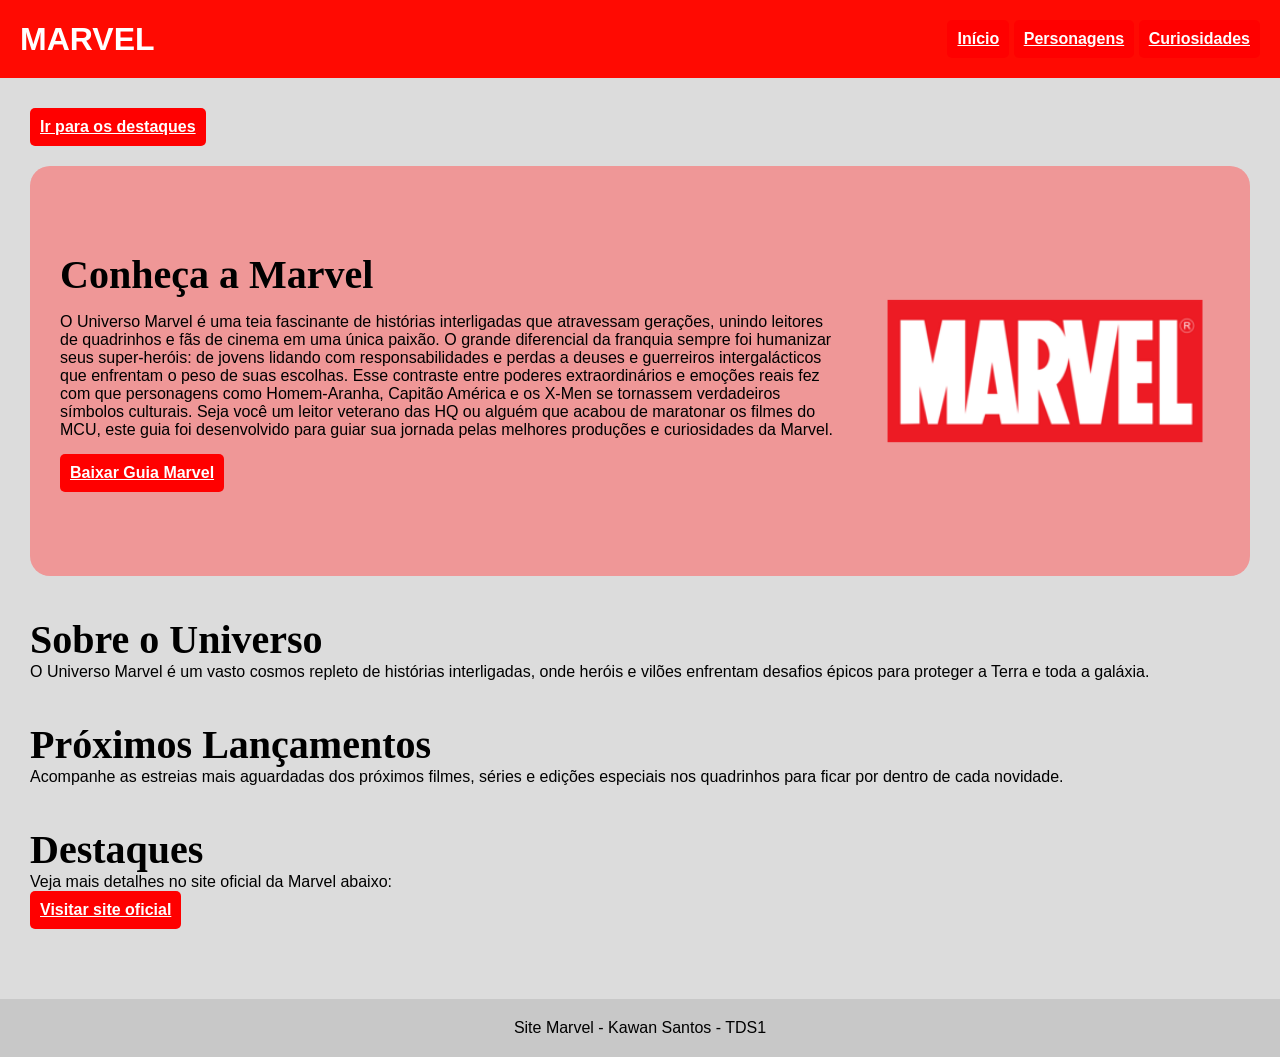
<file: index.html>
<!DOCTYPE html>
<html lang="pt-BR">
    <head>
        <meta charset="UTF-8" />
        <title>MARVEL</title>
        <link rel="stylesheet" href="css/style.css" />
    </head>
    <body>
        <header>
            <h1>MARVEL</h1>
            <section id="itens">
                <a href="index.html">Início</a>
                <a href="pages/personagens.html">Personagens</a>
                <a href="pages/curiosidades.html">Curiosidades</a>
            </section>
        </header>
        <main>
            <a href="#destaques">Ir para os destaques</a>
            <section id="introducao">
                <article>
                    <h2>Conheça a Marvel</h2>
                    <p>O Universo Marvel é uma teia fascinante de histórias interligadas que atravessam gerações, unindo leitores de quadrinhos e fãs de cinema em uma única paixão. O grande diferencial da franquia sempre foi humanizar seus super-heróis: de jovens lidando com responsabilidades e perdas a deuses e guerreiros intergalácticos que enfrentam o peso de suas escolhas. Esse contraste entre poderes extraordinários e emoções reais fez com que personagens como Homem-Aranha, Capitão América e os X-Men se tornassem verdadeiros símbolos culturais. Seja você um leitor veterano das HQ ou alguém que acabou de maratonar os filmes do MCU, este guia foi desenvolvido para guiar sua jornada pelas melhores produções e curiosidades da Marvel.</p>
            <p><a href="assets/arquivo/guia_marvel.pdf" download>Baixar Guia Marvel</a></p>
                </article>
                <img src="assets/img/marvel.png" alt="Logo Marvel"/>
            </section>
            <section id="sobre">
                <h2>Sobre o Universo</h2>
                <p>O Universo Marvel é um vasto cosmos repleto de histórias interligadas, onde heróis e vilões enfrentam desafios épicos para proteger a Terra e toda a galáxia.</p>
            </section>
            <section id="lancamentos">
                <h2>Próximos Lançamentos</h2>
                <p>Acompanhe as estreias mais aguardadas dos próximos filmes, séries e edições especiais nos quadrinhos para ficar por dentro de cada novidade.</p>
            </section>
            <section id="destaques">
                <h2>Destaques</h2>
                <p>Veja mais detalhes no site oficial da Marvel abaixo:</p>
                <a href="https://www.marvel.com" target="_blank">Visitar site oficial</a>
            </section>
        </main>
        <footer>
            <p>Site Marvel - Kawan Santos - TDS1</p>
        </footer>
    </body>
</html>
</file>
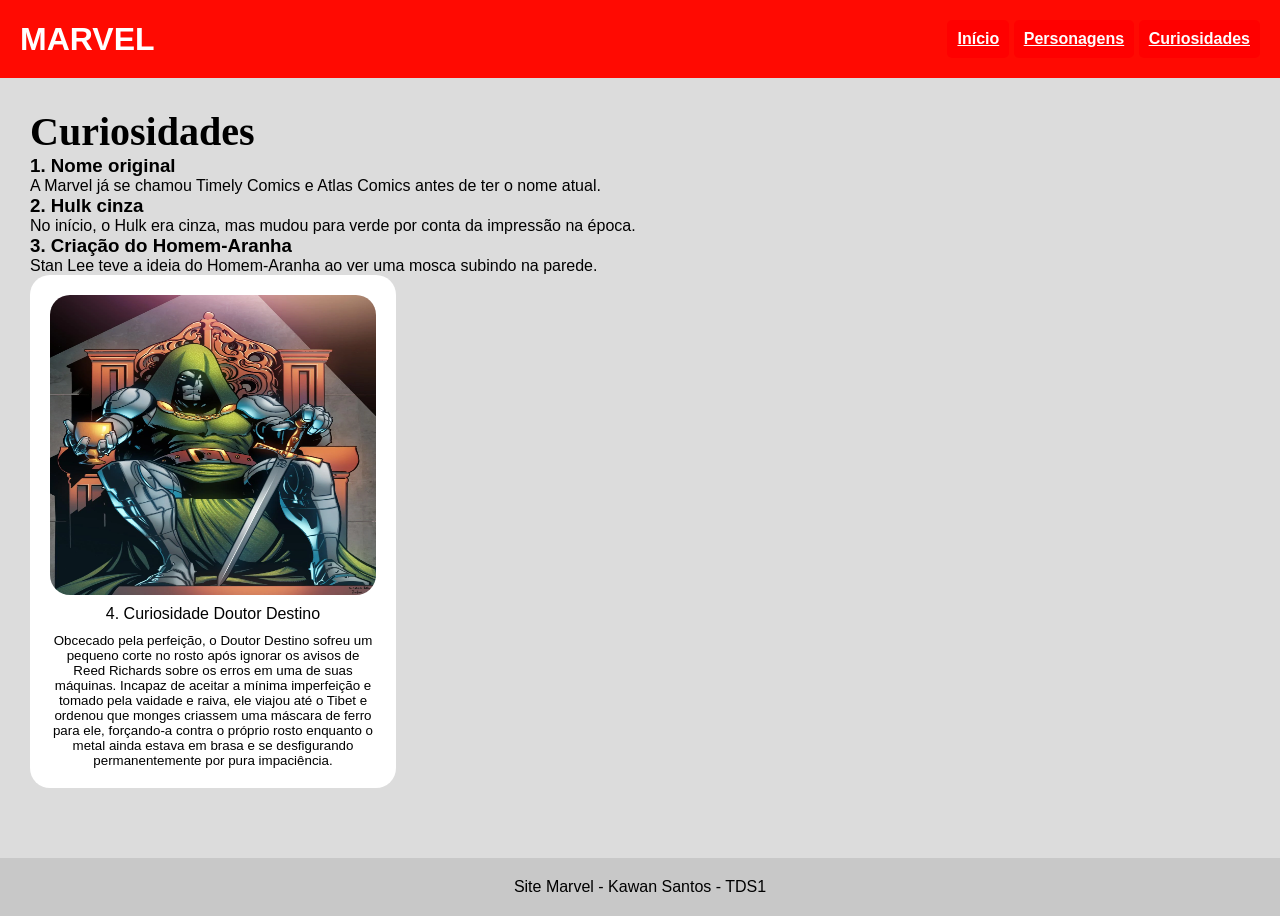
<file: pages/curiosidades.html>
<!DOCTYPE html>
<html lang="pt-BR">
    <head>
        <meta charset="UTF-8" />
        <title>HERÓIS - Curiosidades</title>
        <link rel="stylesheet" href="../css/style.css" />
    </head>
    <body>
        <header>
            <h1>MARVEL</h1>
            <section id="itens">
                <a href="../index.html">Início</a>
                <a href="personagens.html">Personagens</a>
                <a href="curiosidades.html">Curiosidades</a>
            </section>
        </header>
        <main>
            <h2>Curiosidades</h2>
            <section id="curiosidades">
                <article>
                    <h3>1. Nome original</h3>
                    <p>A Marvel já se chamou Timely Comics e Atlas Comics antes de ter o nome atual.</p>
                </article>
                <article>
                    <h3>2. Hulk cinza</h3>
                    <p>No início, o Hulk era cinza, mas mudou para verde por conta da impressão na época.</p>
                </article>
                <article>
                    <h3>3. Criação do Homem-Aranha</h3>
                    <p>Stan Lee teve a ideia do Homem-Aranha ao ver uma mosca subindo na parede.</p>
                </article>
                <article class="card">
                    <img src="../assets/img/doutordestino.png" alt="doutor destino"/>
                    <p>4. Curiosidade Doutor Destino</p>
                    <small><p>Obcecado pela perfeição, o Doutor Destino sofreu um pequeno corte no rosto após ignorar os avisos de Reed Richards sobre os erros em uma de suas máquinas. Incapaz de aceitar a mínima imperfeição e tomado pela vaidade e raiva, ele viajou até o Tibet e ordenou que monges criassem uma máscara de ferro para ele, forçando-a contra o próprio rosto enquanto o metal ainda estava em brasa e se desfigurando permanentemente por pura impaciência.</p></small>
                </article>
            </section>
        </main>
            <footer>
                <p>Site Marvel - Kawan Santos - TDS1</p>
            </footer>
    </body>
</html>
</file>
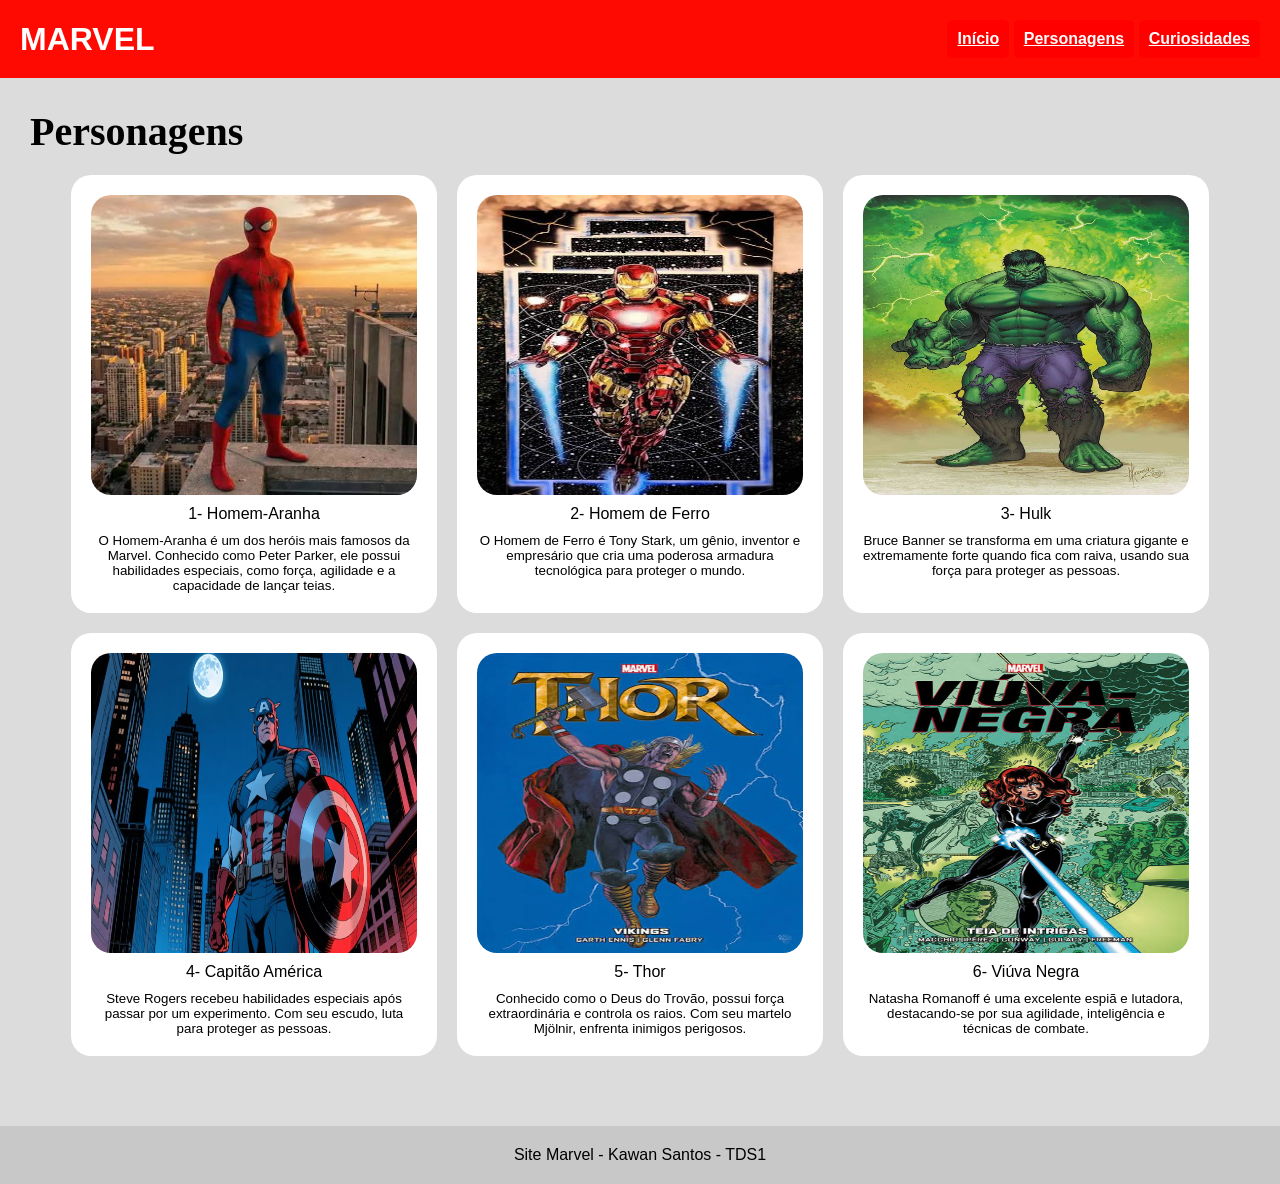
<file: pages/personagens.html>
<!DOCTYPE html>
<html lang="pt-BR">
    <head>
        <meta charset="UTF-8" />
        <title>HERÓIS - Personagens</title>
        <link rel="stylesheet" href="../css/style.css" />
    </head>
    <body>
        <header>
            <h1>MARVEL</h1>
            <section id="itens">
                <a href="../index.html">Início</a>
                <a href="personagens.html">Personagens</a>
                <a href="curiosidades.html">Curiosidades</a>
            </section>
        </header>
        <main>
            <h2>Personagens</h2>
            <section id="cards">
                <article class="card">
                    <img src="../assets/img/homemaranha.png" alt="homem aranha"/>
                    <p>1- Homem-Aranha</p>
                    <small><p>O Homem-Aranha é um dos heróis mais famosos da Marvel. Conhecido como Peter Parker, ele possui habilidades especiais, como força, agilidade e a capacidade de lançar teias.</p></small>
                </article>
                <article class="card">
                    <img src="../assets/img/hferro.png" alt="homem de ferro"/>
                    <p>2- Homem de Ferro</p>
                    <small><p>O Homem de Ferro é Tony Stark, um gênio, inventor e empresário que cria uma poderosa armadura tecnológica para proteger o mundo.</p></small>
                </article>
                <article class="card">
                    <img src="../assets/img/hulk.png" alt="hulk"/>
                    <p>3- Hulk</p>
                    <small><p>Bruce Banner se transforma em uma criatura gigante e extremamente forte quando fica com raiva, usando sua força para proteger as pessoas.</p></small>
                </article>
                <article class="card">
                    <img src="../assets/img/ca.png" alt="capitao america"/>
                    <p>4- Capitão América</p>
                    <small><p>Steve Rogers recebeu habilidades especiais após passar por um experimento. Com seu escudo, luta para proteger as pessoas.</p></small>
                </article>
                <article class="card">
                    <img src="../assets/img/thor.png" alt="thor"/>
                    <p>5- Thor</p>
                    <small><p>Conhecido como o Deus do Trovão, possui força extraordinária e controla os raios. Com seu martelo Mjölnir, enfrenta inimigos perigosos.</p></small>
                </article>
                <article class="card">
                    <img src="../assets/img/viuva.png" alt="viuva negra"/>
                    <p>6- Viúva Negra</p>
                    <small><p>Natasha Romanoff é uma excelente espiã e lutadora, destacando-se por sua agilidade, inteligência e técnicas de combate.</p></small>
                </article>
            </section>
        </main>
            <footer>
                <p>Site Marvel - Kawan Santos - TDS1</p>
            </footer>
    </body>
</html>
</file>
<file: css/style.css>
* {
    padding: 0;
    margin: 0;
    box-sizing: border-box;
}

body {
    font-family: 'Franklin Gothic Medium', 'Arial Narrow', Arial, sans-serif;
    background-color: gainsboro;
}

header {
    background-color: rgb(255, 10, 2);
    color: white;
    padding: 20px;
    display: flex;
    justify-content: space-between;
    align-items: center;
}

header  {
    display: flex;
    gap: 10px;
}

main {
    padding: 30px;
}

#introducao {
    display: flex;
    gap: 30px;
    padding: 30px;
    background-color: rgb(239, 151, 151);
    align-items: center;
    justify-content: space-between;
    margin-top: 20px;
    border-radius: 20px;
}

#introducao article {
    display: flex;
    gap: 15px;
    flex-direction: column;
}

#introducao img {
    width: 350px;
    height: 350px;
    border-radius: 20px;
}

#sobre, #lancamentos, #destaques {
    margin-top: 40px;
}

#cards {
    display: flex;
    gap: 20px;
    justify-content: center;
    flex-wrap: wrap;
    margin-top: 20px;
}

.card {
    background-color: white;
    padding: 20px;
    width: 30%;
    border-radius: 20px;
    text-align: center;
}

.card img {
    width: 100%;
    border-radius: 20px;
    height: 300px;
    display: block;
}

.card h3 {
    margin-top: 10px;
}

.card p {
    margin-top: 10px;
}

#curiosidades-principal {
    background-color: white;
    padding: 20px;
    border-radius: 20px;
    margin-top: 20px;
}

#curiosidades-principal img {
    width: 200px;
    height: 200px;
    border-radius: 10px;
    margin-top: 15px;
}

a {
    color: white;
    background-color: red;
    padding: 10px;
    font-weight: bold;
    display: inline-block;
    border-radius: 5px;
}

h2 {
    font-size: 40px;
    font-family: Georgia, 'Times New Roman', Times, serif;
}

footer {
    text-align: center;
    padding: 20px;
    margin-top: 40px;
    background-color: rgb(200, 200, 200);
}
</file>
